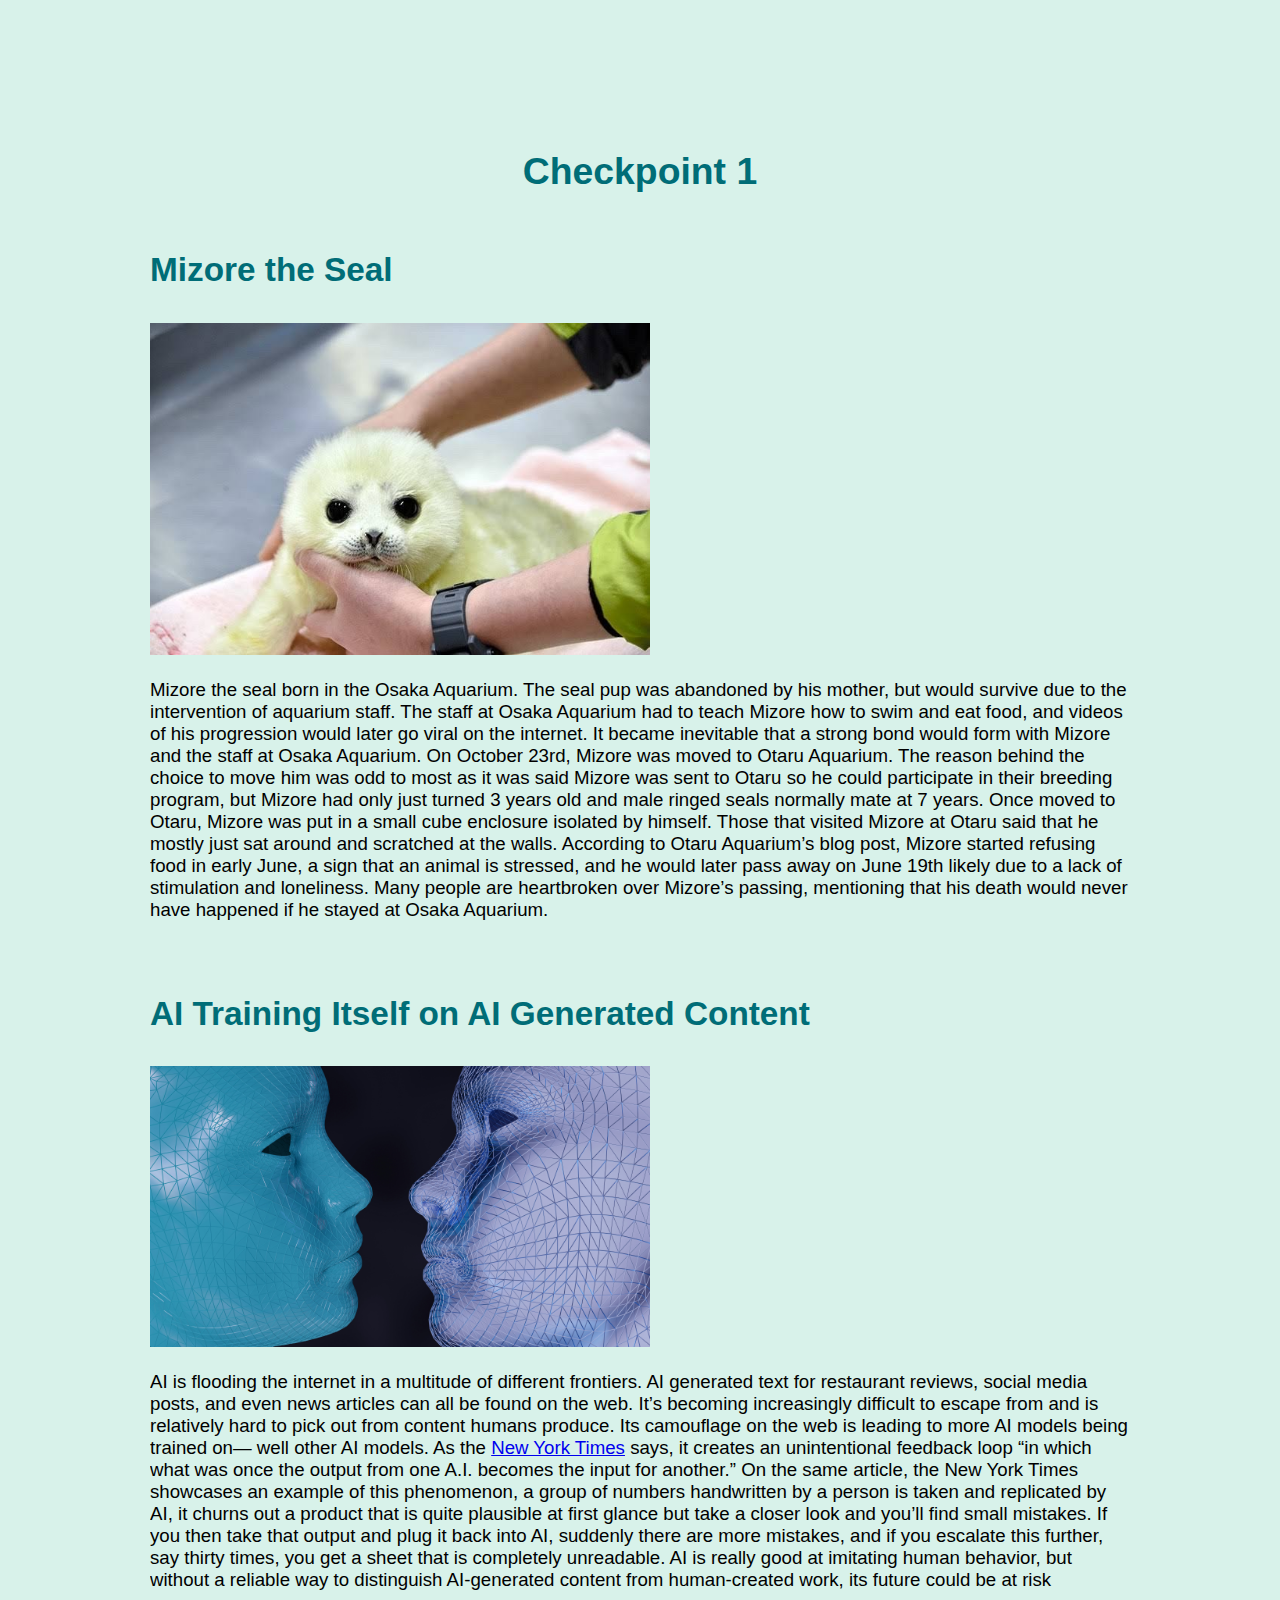
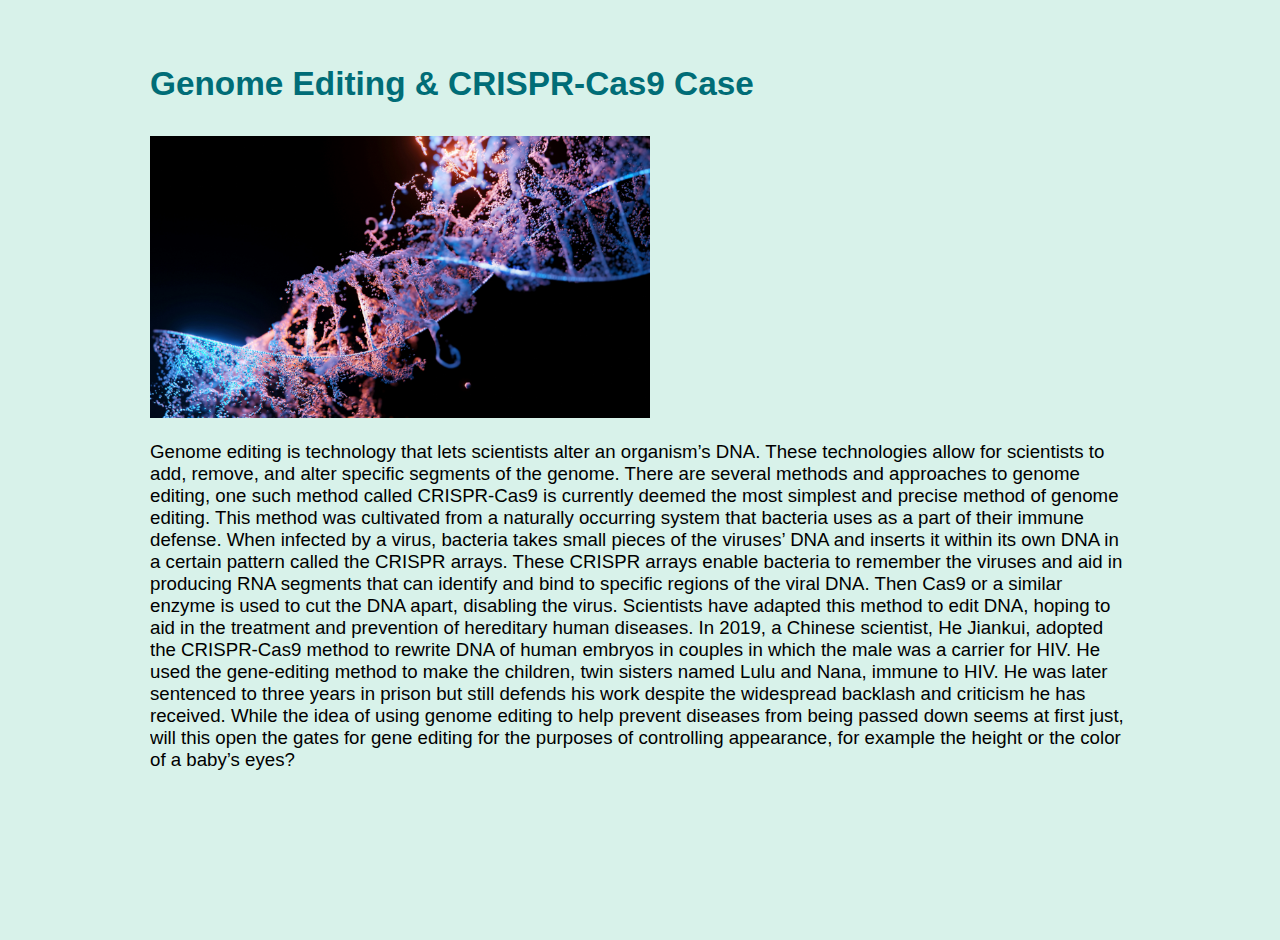
<file: checkpoint1/index.html>
<!DOCTYPE html>
<html>
<head>
	<meta charset="utf-8">
	<meta name="viewport" content="width=device-width, initial-scale=1">
	<title>Checkpoint 1</title>
	<link rel="stylesheet" type="text/css" href="checkpoint1style.css">
</head>
<body>
		<h1>Checkpoint 1</h1>
		<section id="stories" class="container">
		<h3>Mizore the Seal</h3>
		<img src="storyimages/mizore.jpg" alt="Baby ringed seal, Mizore">
			<p>Mizore the seal born in the Osaka Aquarium. The seal pup was abandoned by his mother, but would survive due to the intervention of aquarium staff. The staff at Osaka Aquarium had to teach Mizore how to swim and eat food, and videos of his progression would later go viral on the internet. It became inevitable that a strong bond would form with Mizore and the staff at Osaka Aquarium. On October 23rd, Mizore was moved to Otaru Aquarium. The reason behind the choice to move him was odd to most as it was said Mizore was sent to Otaru so he could participate in their breeding program, but Mizore had only just turned 3 years old and male ringed seals normally mate at 7 years. Once moved to Otaru, Mizore was put in a small cube enclosure isolated by himself. Those that visited Mizore at Otaru said that he mostly just sat around and scratched at the walls. According to Otaru Aquarium’s blog post, Mizore started refusing food in early June, a sign that an animal is stressed, and he would later pass away on June 19th likely due to a lack of stimulation and loneliness. Many people are heartbroken over Mizore’s passing, mentioning that his death would never have happened if he stayed at Osaka Aquarium. 
</p>
<br>
		<h3>AI Training Itself on AI Generated Content</h3>
		<img src="storyimages/ailearning.jpg" alt="Two artificial entities staring at the other.">
			<p>AI is flooding the internet in a multitude of different frontiers. AI generated text for restaurant reviews, social media posts, and even news articles can all be found on the web. It’s becoming increasingly difficult to escape from and is relatively hard to pick out from content humans produce. Its camouflage on the web is leading to more AI models being trained on— well other AI models. As the <a href="https://www.nytimes.com/interactive/2024/08/26/upshot/ai-synthetic-data.html" target="_blank">New York Times</a> says, it creates an unintentional feedback loop &ldquo;in which what was once the output from one A.I. becomes the input for another.&rdquo; On the same article, the New York Times showcases an example of this phenomenon, a group of numbers handwritten by a person is taken and replicated by AI, it churns out a product that is quite plausible at first glance but take a closer look and you’ll find small mistakes. If you then take that output and plug it back into AI, suddenly there are more mistakes, and if you escalate this further, say thirty times, you get a sheet that is completely unreadable. AI is really good at imitating human behavior, but without a reliable way to distinguish AI-generated content from human-created work, its future could be at risk
</p>
<br>
		<h3>Genome Editing & CRISPR-Cas9 Case</h3>
		<img src="storyimages/genomeediting.jpg" alt="A strand of DNA.">
			<p>Genome editing is technology that lets scientists alter an organism’s DNA. These technologies allow for scientists to add, remove, and alter specific segments of the genome. There are several methods and approaches to genome editing, one such method called CRISPR-Cas9 is currently deemed the most simplest and precise method of genome editing. This method was cultivated from a naturally occurring system that bacteria uses as a part of their immune defense. When infected by a virus, bacteria takes small pieces of the viruses’ DNA and inserts it within its own DNA in a certain pattern called the CRISPR arrays. These CRISPR arrays enable bacteria to remember the viruses and aid in producing RNA segments that can identify and bind to specific regions of the viral DNA. Then Cas9 or a similar enzyme is used to cut the DNA apart, disabling the virus. Scientists have adapted this method to edit DNA, hoping to aid in the treatment and prevention of hereditary human diseases. In 2019, a Chinese scientist, He Jiankui, adopted the CRISPR-Cas9 method to rewrite DNA of human embryos in couples in which the male was a carrier for HIV. He used the gene-editing method to make the children, twin sisters named Lulu and Nana, immune to HIV. He was later sentenced to three years in prison but still defends his work despite the widespread backlash and criticism he has received. While the idea of using genome editing to help prevent diseases from being passed down seems at first just, will this open the gates for gene editing for the purposes of controlling appearance, for example the height or the color of a baby’s eyes?</p>
	</section>
</body>
</html>
</file>
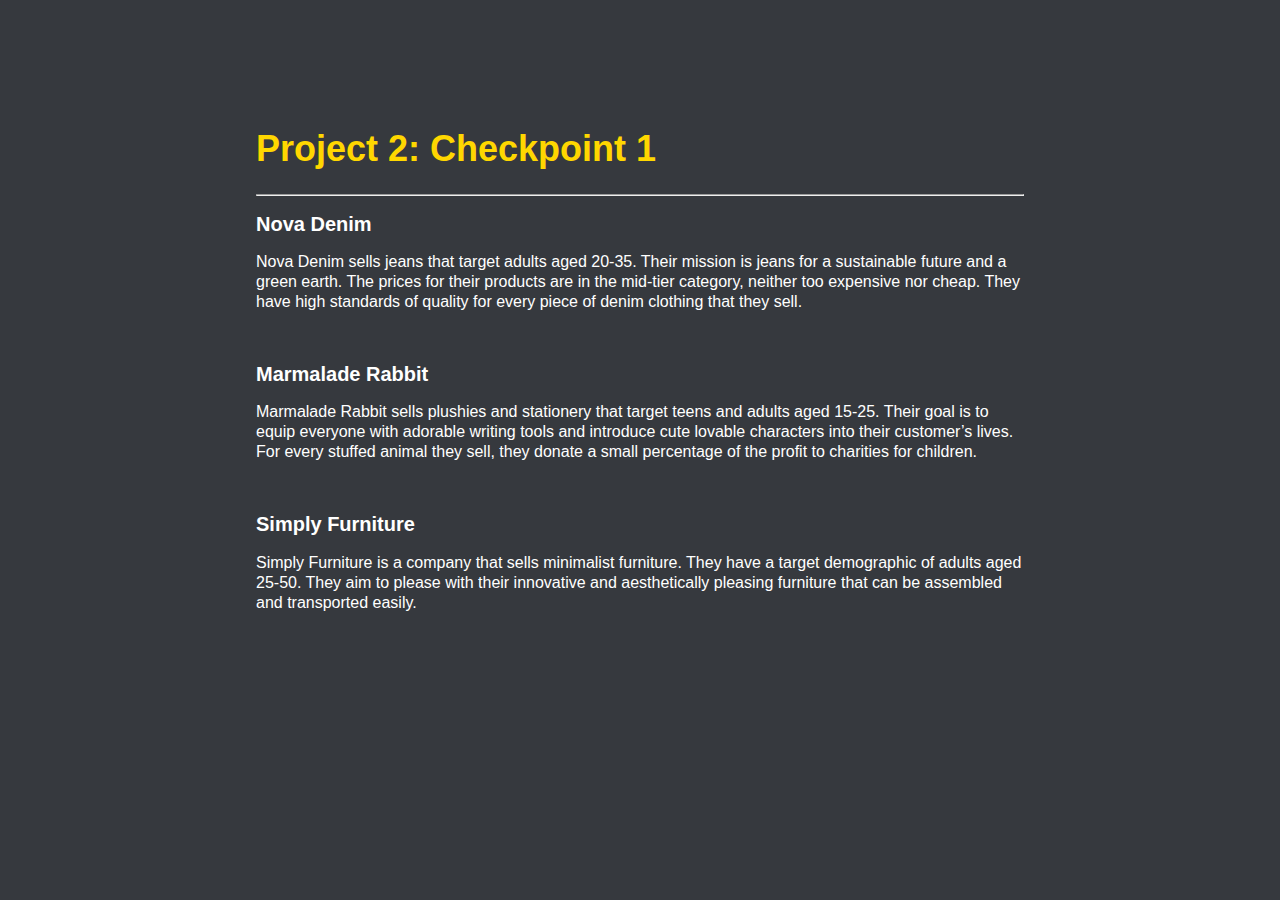
<file: p2ch1/index.html>
<!DOCTYPE html>
<html lang="en">
<head>
    <meta charset="UTF-8">
    <meta name="viewport" content="width=device-width, initial-scale=1.0">
    <title>Project 2 Checkpoint 1</title>
    <link rel="stylesheet" type="text/css" href="css/p2ch1.css">
</head>
<body>
    <h1>Project 2: Checkpoint 1</h1>
    <hr>
    <h2>Nova Denim</h2>
        <p>Nova Denim sells jeans that target adults aged 20-35. 
            Their mission is jeans for a sustainable future and a green earth. 
            The prices for their products are in the mid-tier category, neither too expensive nor cheap. 
            They have high standards of quality for every piece of denim clothing that they sell. </p>
            <br>
    <h2>Marmalade Rabbit</h2>
        <p>Marmalade Rabbit sells plushies and stationery that target teens and adults aged 15-25. 
            Their goal is to equip everyone with adorable writing tools and introduce cute lovable characters into their customer’s lives. 
            For every stuffed animal they sell, they donate a small percentage of the profit to charities for children. </p>
            <br>
    <h2>Simply Furniture</h2>
        <p>Simply Furniture is a company that sells minimalist furniture. 
            They have a target demographic of adults aged 25-50. 
            They aim to please with their innovative and aesthetically pleasing furniture that can be assembled and transported easily. </p>
</body>
</html>
</file>
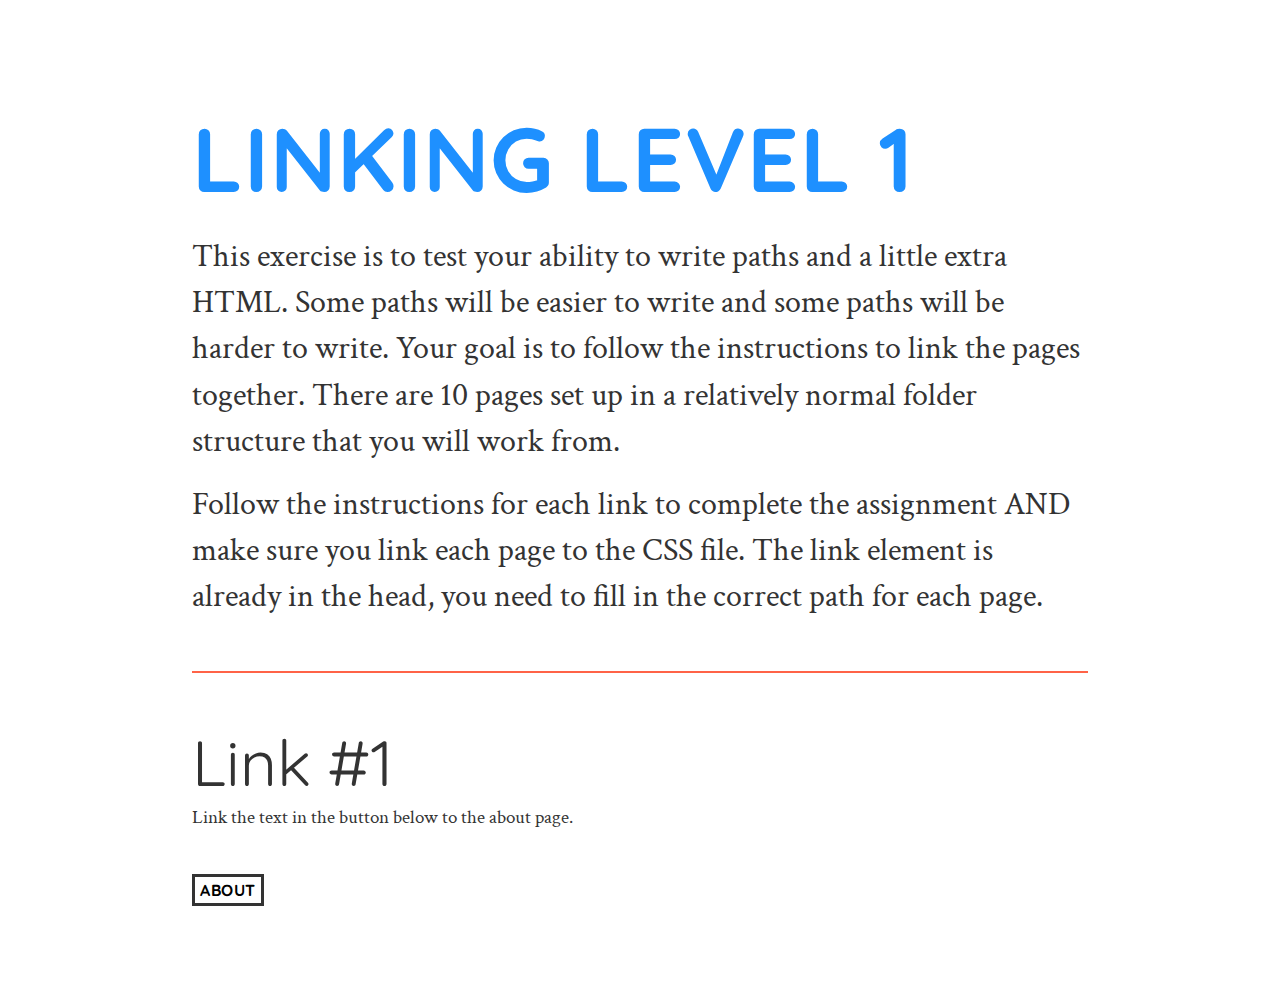
<file: e5/studio-level1/index.html>
<!DOCTYPE html>
<html>
  <head>
    <meta charset="utf-8">
    <meta name="viewport" content="width=device-width, initial-scale=1">
    <title>Week 4</title>
    <link rel="preconnect" href="https://fonts.gstatic.com">
    <link href="https://fonts.googleapis.com/css2?family=Crimson+Text:ital@0;1&family=Quicksand:wght@300;400;700&display=swap" rel="stylesheet">
    <link rel="stylesheet" href="css/main.css">
  </head>
  <body>
    <main>
      <h1>Linking Level 1</h1>
      <p class="large-text">This exercise is to test your ability to write paths and a little extra HTML. Some paths will be easier to write and some paths will be harder to write. Your goal is to follow the instructions to link the pages together. There are 10 pages set up in a relatively normal folder structure that you will work from.</p>
      <p class="large-text">Follow the instructions for each link to complete the assignment AND make sure you link each page to the CSS file. The link element is already in the head, you need to fill in the correct path for each page.</p>
      <hr>
      <h2>Link #1</h2>
      <p>Link the text in the button below to the about page.</p>
      <button><a href="about/index.html"><h6>About</h6></a></button>
    </main>
  </body>
</html>
</file>
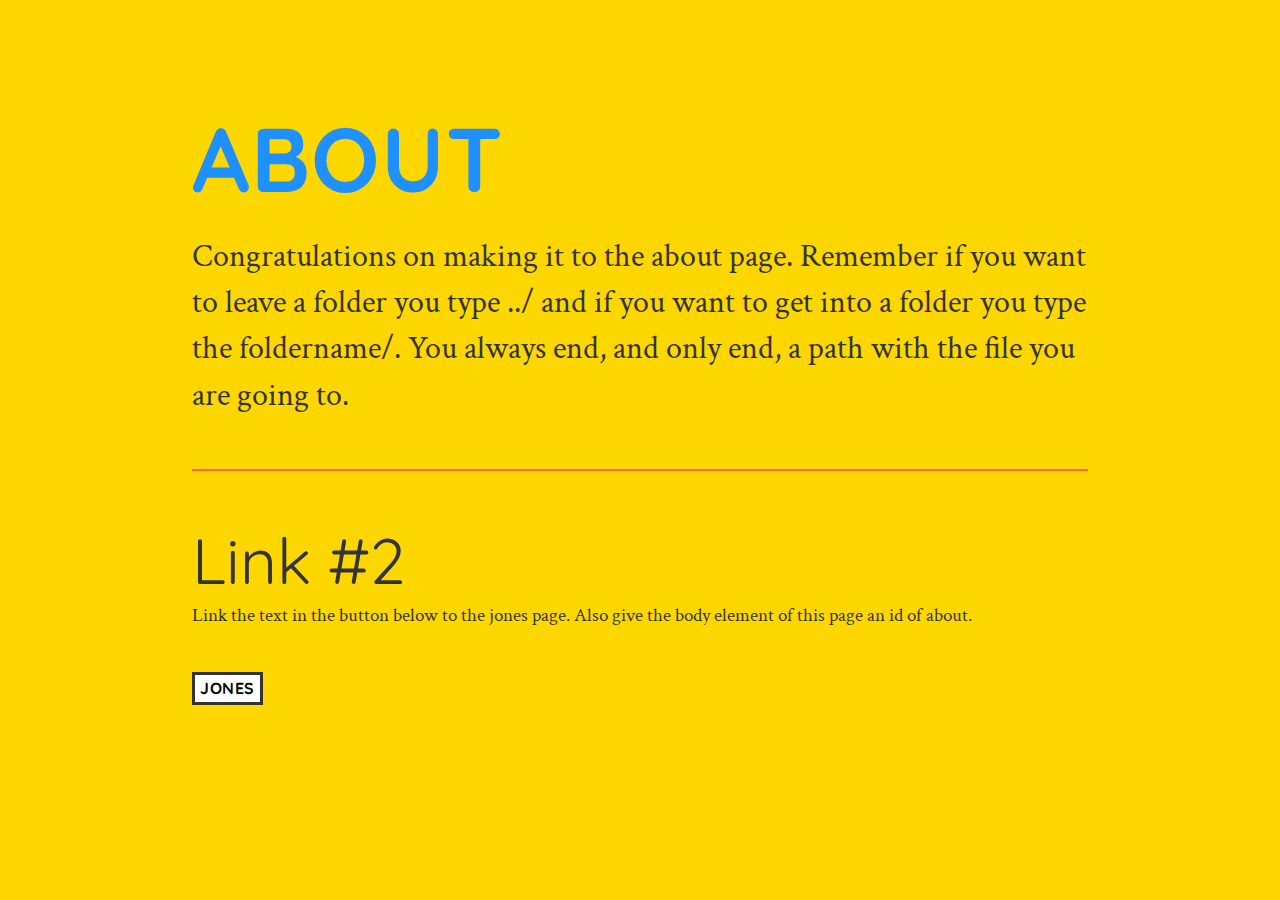
<file: e5/studio-level1/about/index.html>
<!DOCTYPE html>
<html>
  <head>
    <meta charset="utf-8">
    <meta name="viewport" content="width=device-width, initial-scale=1">
    <title>Week 4</title>
    <link rel="preconnect" href="https://fonts.gstatic.com">
    <link href="https://fonts.googleapis.com/css2?family=Crimson+Text:ital@0;1&family=Quicksand:wght@300;400;700&display=swap" rel="stylesheet">
    <link rel="stylesheet" href="../css/main.css">
  </head>
  <body id="about">
    <main>
      <h1>About</h1>
      <p class="large-text">Congratulations on making it to the about page. Remember if you want to leave a folder you type ../ and if you want to get into a folder you type the foldername/. You always end, and only end, a path with the file you are going to.</p>
      <hr>
      <h2>Link #2</h2>
      <p>Link the text in the button below to the jones page. Also give the body element of this page an id of about.</p>
      <button><h6><a href="bios/jones/index.html">Jones</a></h6></button>
    </main>
  </body>
</html>
</file>
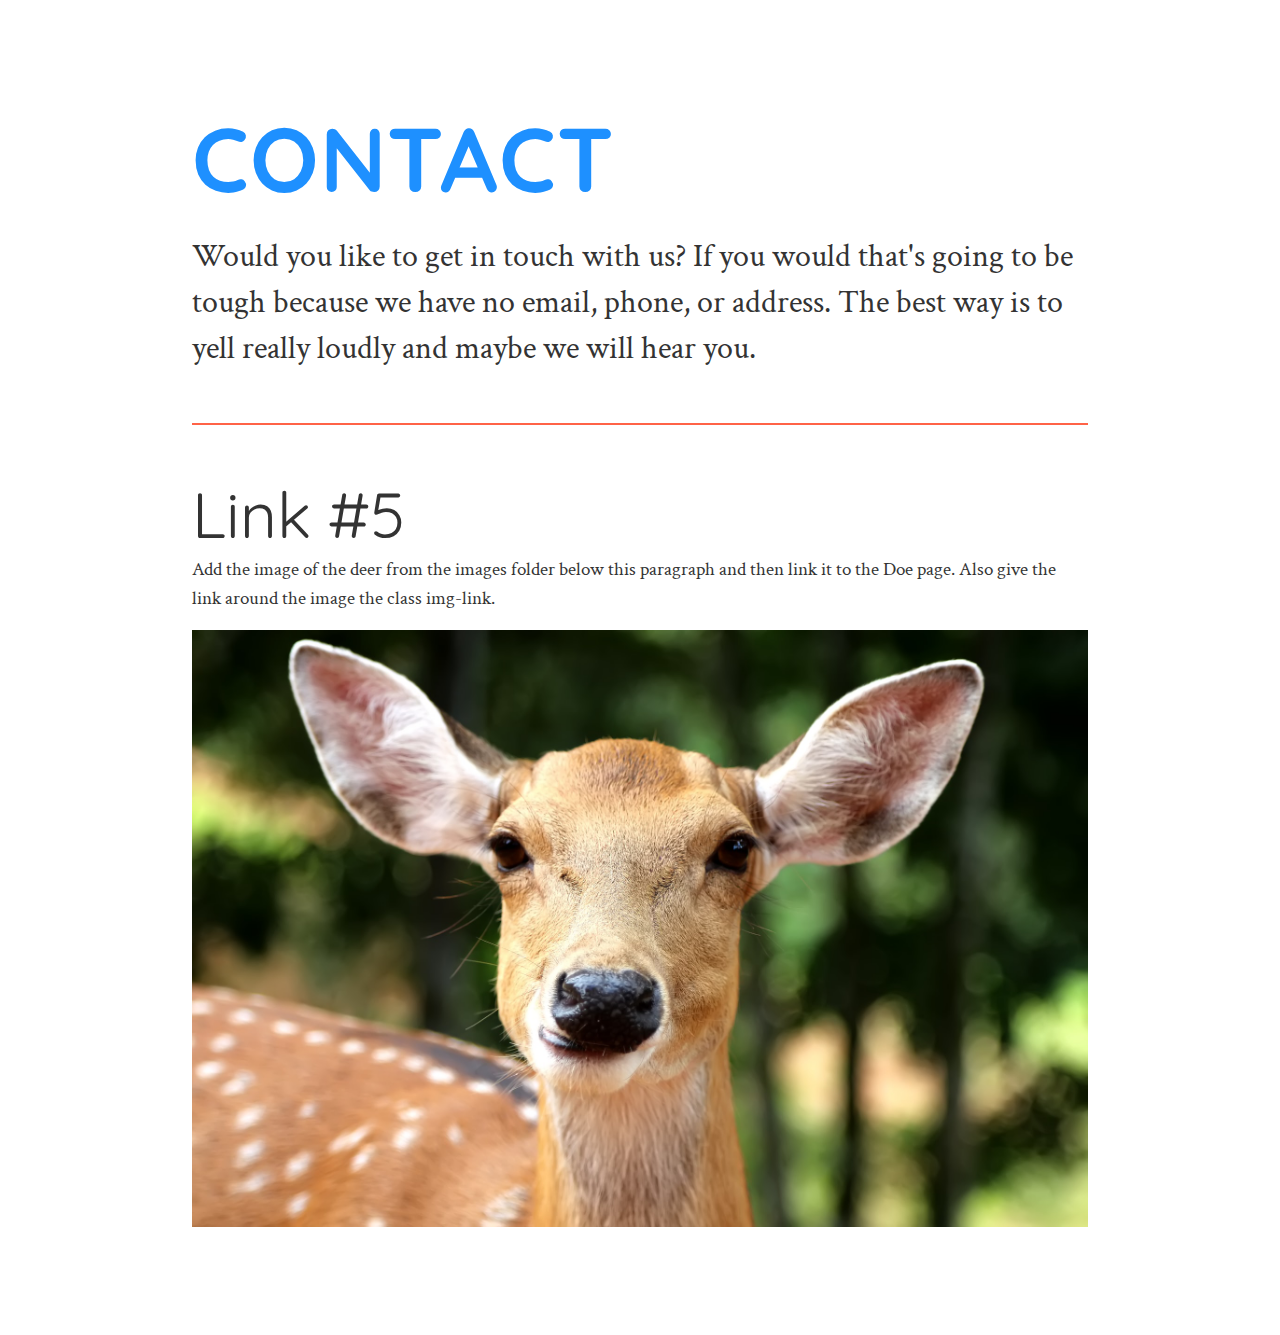
<file: e5/studio-level1/contact/index.html>
<!DOCTYPE html>
<html>
  <head>
    <meta charset="utf-8">
    <meta name="viewport" content="width=device-width, initial-scale=1">
    <title>Week 4</title>
    <link rel="preconnect" href="https://fonts.gstatic.com">
    <link href="https://fonts.googleapis.com/css2?family=Crimson+Text:ital@0;1&family=Quicksand:wght@300;400;700&display=swap" rel="stylesheet">
    <link rel="stylesheet" href="../css/main.css">
  </head>
  <body>
    <main>
      <h1>Contact</h1>
      <p class="large-text">Would you like to get in touch with us? If you would that's going to be tough because we have no email, phone, or address. The best way is to yell really loudly and maybe we will hear you.</p>
      <hr>
      <h2>Link #5</h2>
      <p>Add the image of the deer from the images folder below this paragraph and then link it to the Doe page. Also give the link around the image the class img-link.</p>
      <a href="../about/bios/doe/index.html" class="img-link"><img src="../images/deer-portrait.jpg"></a>
    </main>
  </body>
</html>
</file>
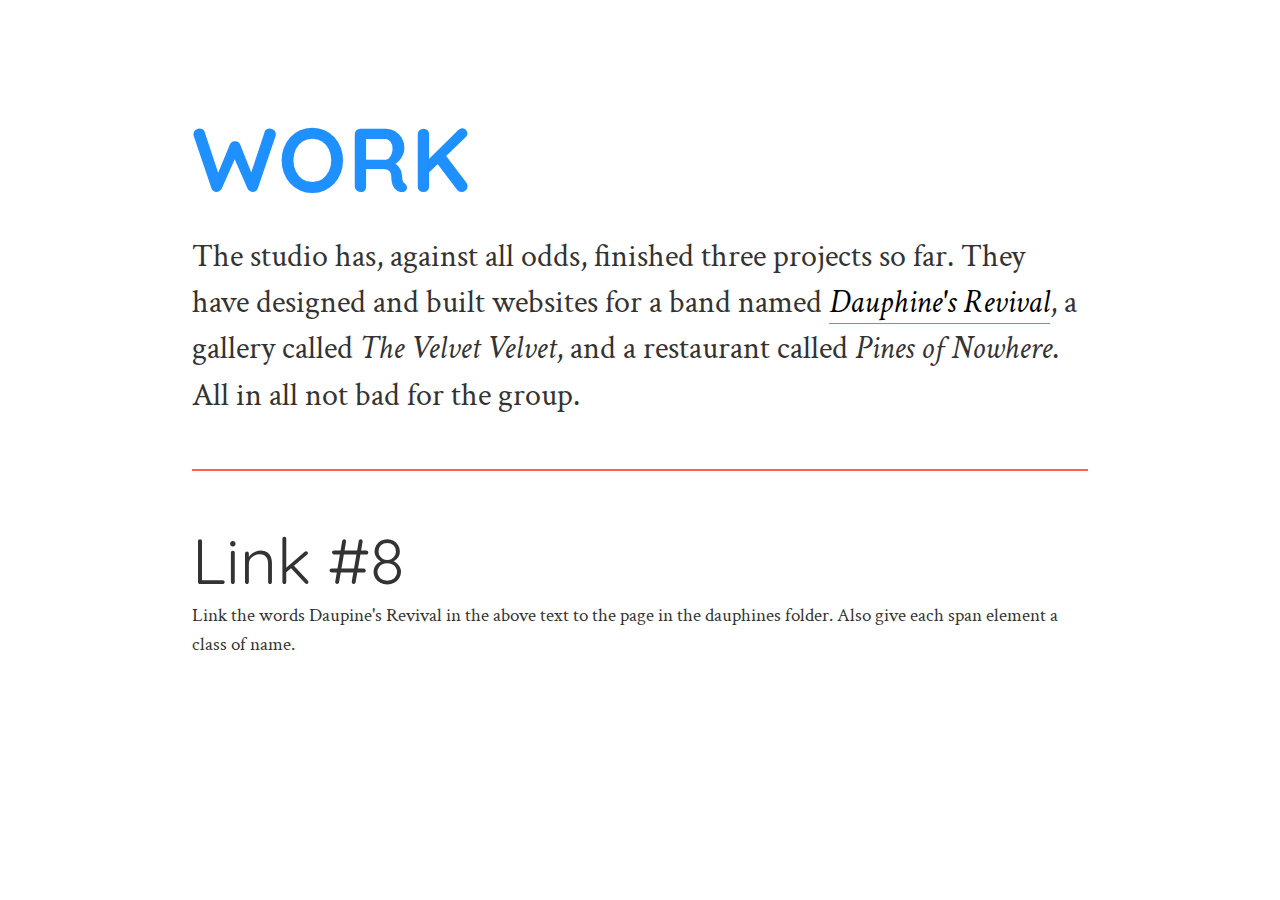
<file: e5/studio-level1/work/index.html>
<!DOCTYPE html>
<html>
  <head>
    <meta charset="utf-8">
    <meta name="viewport" content="width=device-width, initial-scale=1">
    <title>Week 4</title>
    <link rel="preconnect" href="https://fonts.gstatic.com">
    <link href="https://fonts.googleapis.com/css2?family=Crimson+Text:ital@0;1&family=Quicksand:wght@300;400;700&display=swap" rel="stylesheet">
    <link rel="stylesheet" href="../css/main.css">
  </head>
  <body>
    <main>
      <h1>Work</h1>
      <p class="large-text">The studio has, against all odds, finished three projects so far. They have designed and built websites for a band named <a href="dauphines/index.html"><span class="name">Dauphine's Revival</span></a>, a gallery called <span class="name">The Velvet Velvet</span>, and a restaurant called <span class="name">Pines of Nowhere</span>. All in all not bad for the group.</p>
      <hr>
      <h2>Link #8</h2>
      <p>Link the words Daupine's Revival in the above text to the page in the dauphines folder. Also give each span element a class of name.</p>
    </main>
  </body>
</html>
</file>
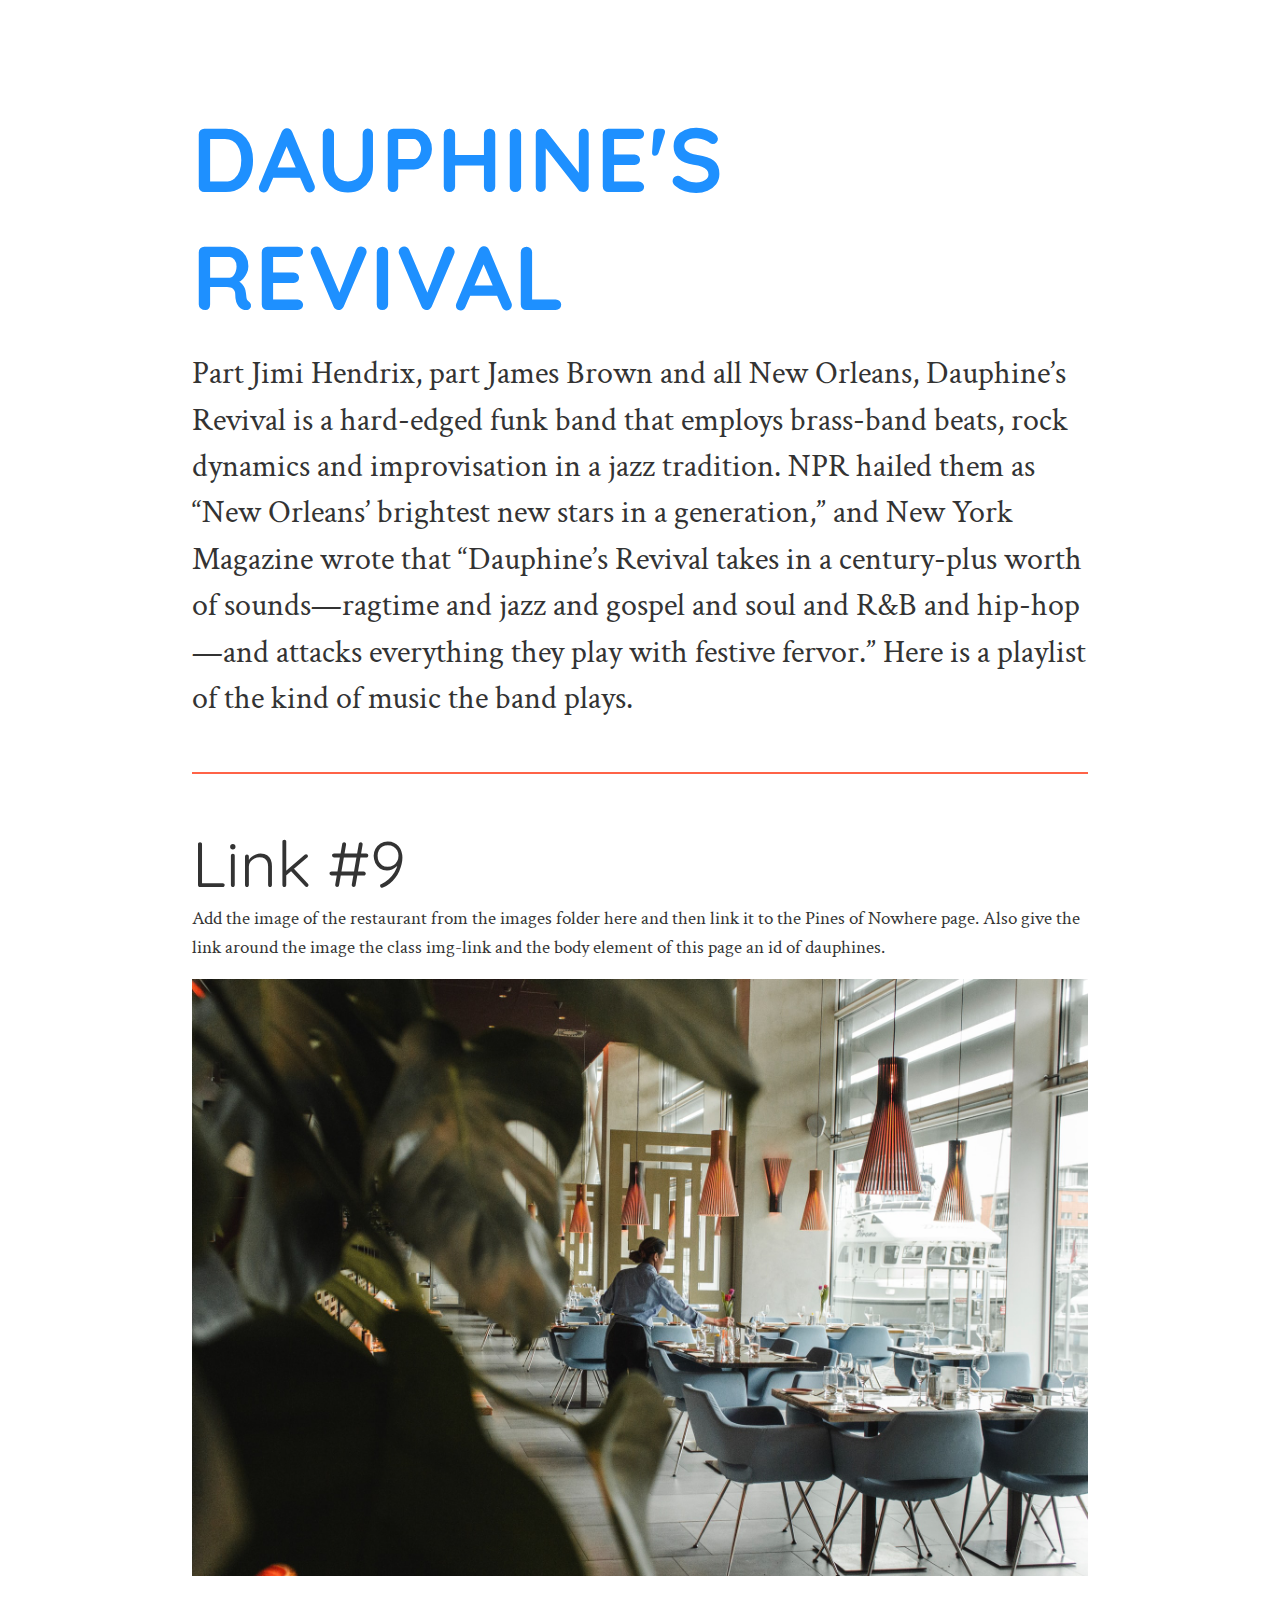
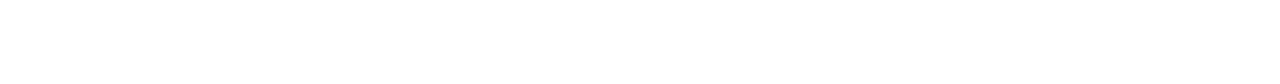
<file: e5/studio-level1/work/dauphines/index.html>
<!DOCTYPE html>
<html>
  <head>
    <meta charset="utf-8">
    <meta name="viewport" content="width=device-width, initial-scale=1">
    <title>Week 4</title>
    <link rel="preconnect" href="https://fonts.gstatic.com">
    <link href="https://fonts.googleapis.com/css2?family=Crimson+Text:ital@0;1&family=Quicksand:wght@300;400;700&display=swap" rel="stylesheet">
    <link rel="stylesheet" href="../../css/main.css">
  </head>
  <body id="dauphines">
    <main>
      <h1>Dauphine's Revival</h1>
      <p class="large-text">Part Jimi Hendrix, part James Brown and all New Orleans, Dauphine’s Revival is a hard-edged funk band that employs brass-band beats, rock dynamics and improvisation in a jazz tradition. NPR hailed them as “New Orleans’ brightest new stars in a generation,” and New York Magazine wrote that “Dauphine’s Revival takes in a century-plus worth of sounds—ragtime and jazz and gospel and soul and R&B and hip-hop—and attacks everything they play with festive fervor.” Here is a playlist of the kind of music the band plays.</p>
      <hr>
      <h2>Link #9</h2>
      <p>Add the image of the restaurant from the images folder here and then link it to the Pines of Nowhere page. Also give the link around the image the class img-link and the body element of this page an id of dauphines.</p>
      <a href="../pines/index.html" class="img-link"><img src="../../images/restaurant.jpg"></a>
    </main>
  </body>
</html>
</file>
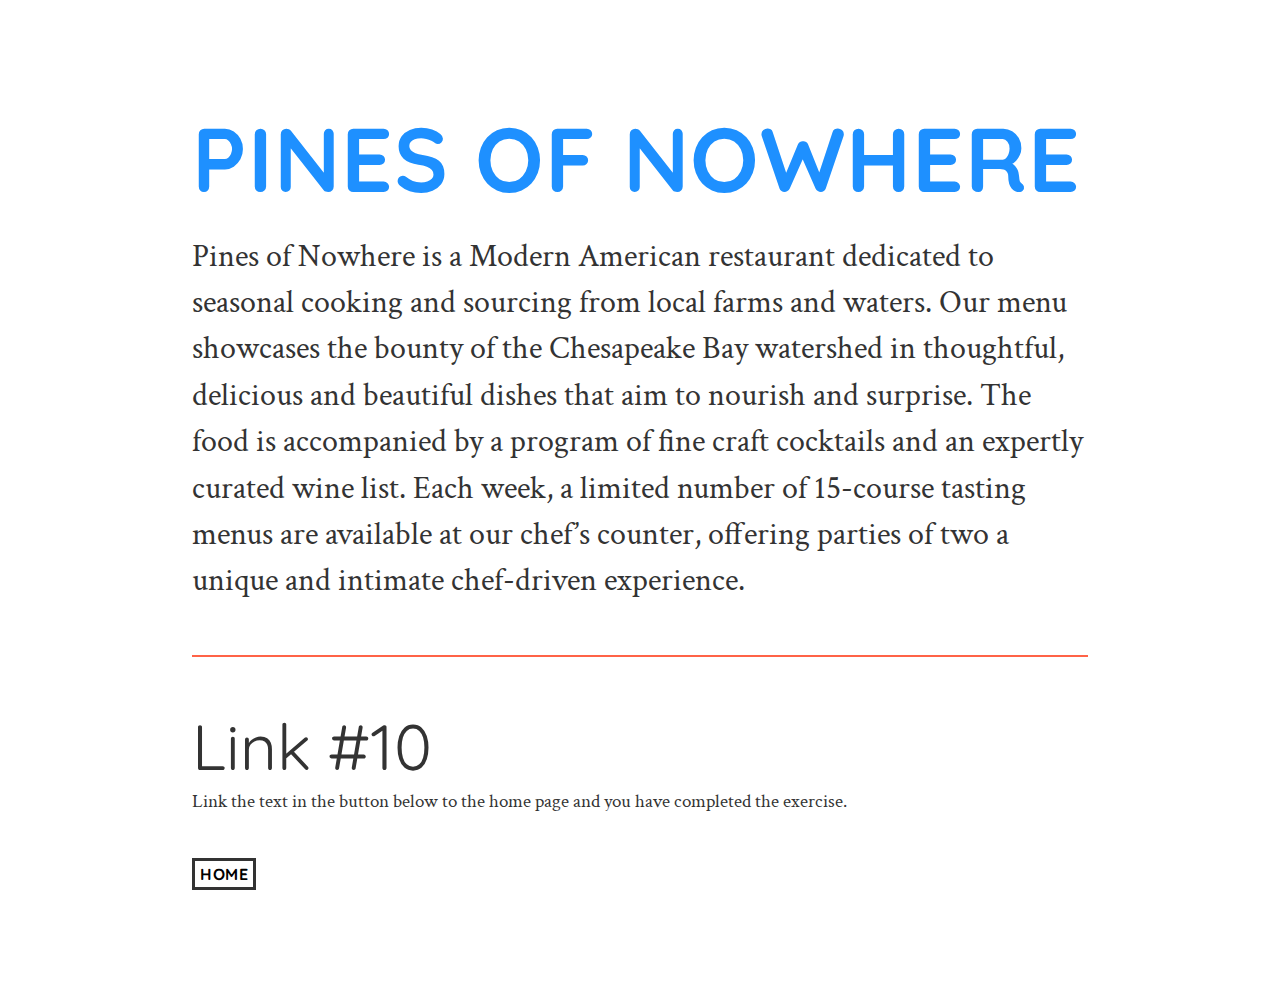
<file: e5/studio-level1/work/pines/index.html>
<!DOCTYPE html>
<html>
  <head>
    <meta charset="utf-8">
    <meta name="viewport" content="width=device-width, initial-scale=1">
    <title>Week 4</title>
    <link rel="preconnect" href="https://fonts.gstatic.com">
    <link href="https://fonts.googleapis.com/css2?family=Crimson+Text:ital@0;1&family=Quicksand:wght@300;400;700&display=swap" rel="stylesheet">
    <link rel="stylesheet" href="../../css/main.css">
  </head>
  <body>
    <main>
      <h1>Pines of Nowhere</h1>
      <p class="large-text">Pines of Nowhere is a Modern American restaurant dedicated to seasonal cooking and sourcing from local farms and waters. Our menu showcases the bounty of the Chesapeake Bay watershed in thoughtful, delicious and beautiful dishes that aim to nourish and surprise. The food is accompanied by a program of fine craft cocktails and an expertly curated wine list. Each week, a limited number of 15-course tasting menus are available at our chef’s counter, offering parties of two a unique and intimate chef-driven experience.</p>
      <hr>
      <h2>Link #10</h2>
      <p>Link the text in the button below to the home page and you have completed the exercise.</p>
      <button><a href="../../index.html"><h6>Home</h6></button></a>
    </main>
  </body>
</html>
</file>
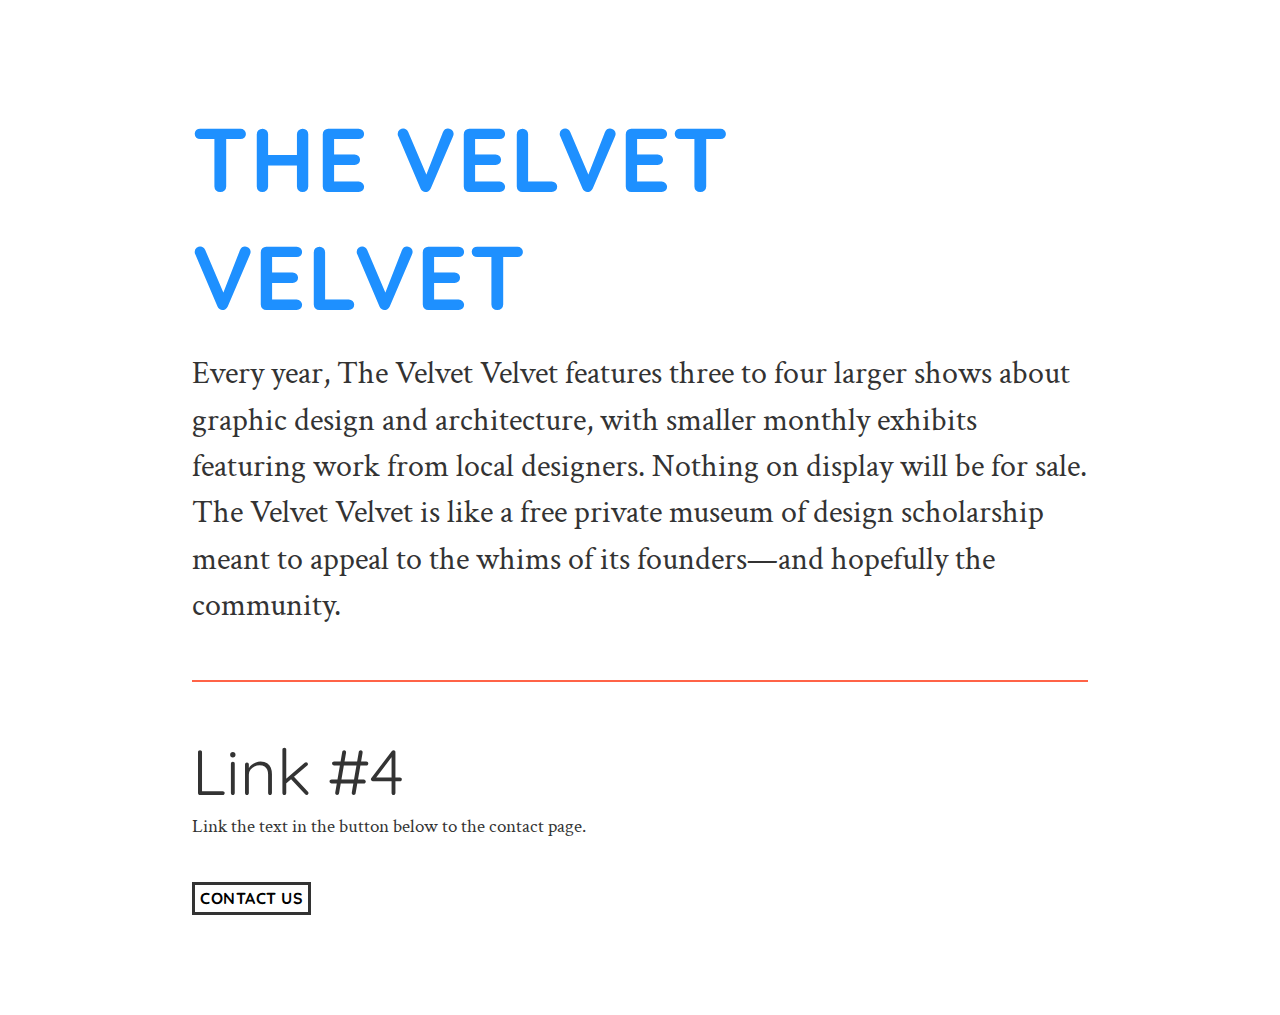
<file: e5/studio-level1/work/velvet/index.html>
<!DOCTYPE html>
<html>
  <head>
    <meta charset="utf-8">
    <meta name="viewport" content="width=device-width, initial-scale=1">
    <title>Week 4</title>
    <link rel="preconnect" href="https://fonts.gstatic.com">
    <link href="https://fonts.googleapis.com/css2?family=Crimson+Text:ital@0;1&family=Quicksand:wght@300;400;700&display=swap" rel="stylesheet">
    <link rel="stylesheet" href="../../css/main.css">
  </head>
  <body>
    <main>
      <h1>The Velvet Velvet</h1>
      <p class="large-text">Every year, The Velvet Velvet features three to four larger shows about graphic design and architecture, with smaller monthly exhibits featuring work from local designers. Nothing on display will be for sale. The Velvet Velvet is like a free private museum of design scholarship meant to appeal to the whims of its founders—and hopefully the community.</p>
      <hr>
      <h2>Link #4</h2>
      <p>Link the text in the button below to the contact page.</p>
      <button><h6><a href="../../contact/index.html">Contact Us</a></h6></button>
    </main>
  </body>
</html>
</file>
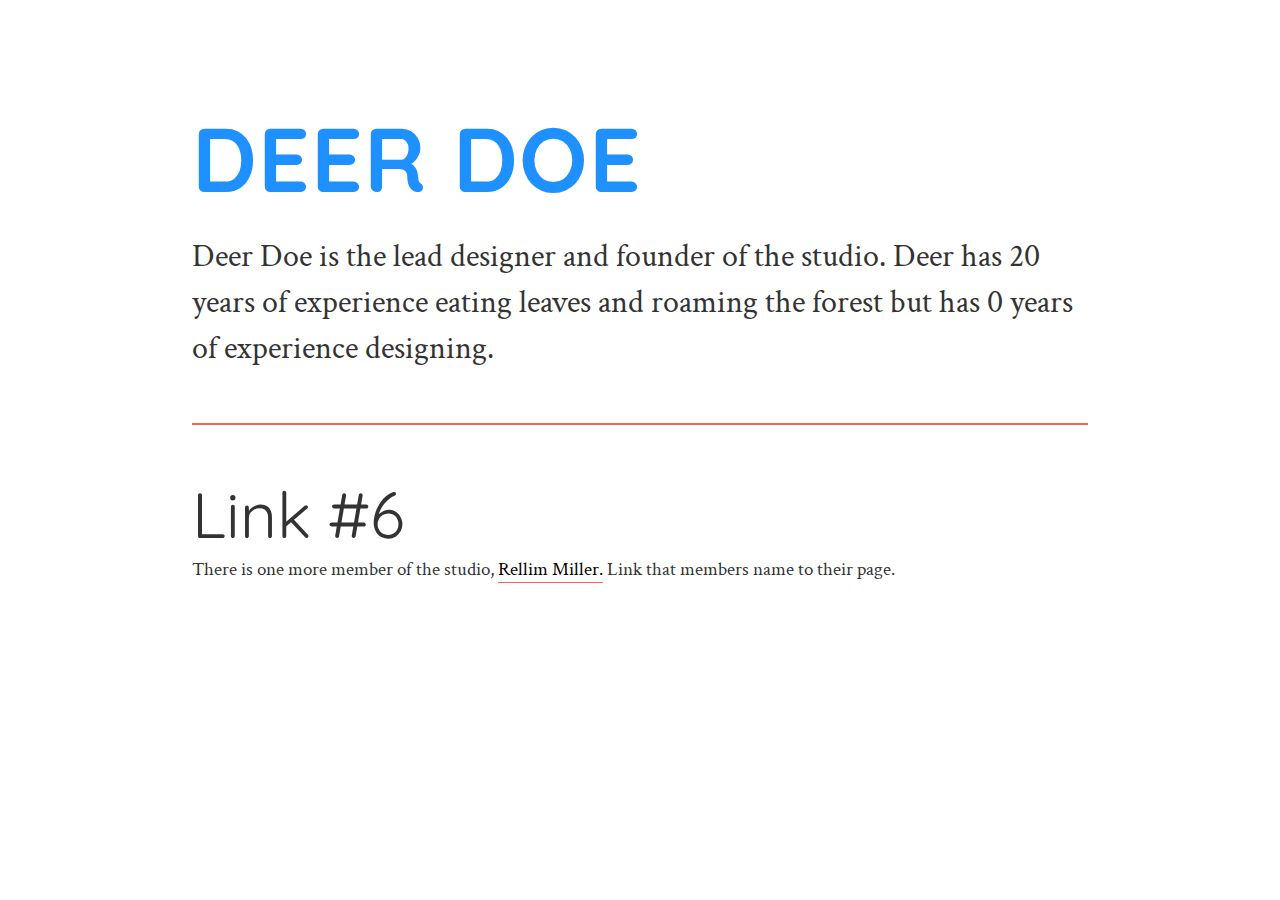
<file: e5/studio-level1/about/bios/doe/index.html>
<!DOCTYPE html>
<html>
  <head>
    <meta charset="utf-8">
    <meta name="viewport" content="width=device-width, initial-scale=1">
    <title>Week 4</title>
    <link rel="preconnect" href="https://fonts.gstatic.com">
    <link href="https://fonts.googleapis.com/css2?family=Crimson+Text:ital@0;1&family=Quicksand:wght@300;400;700&display=swap" rel="stylesheet">
    <link rel="stylesheet" href="../../../css/main.css">
  </head>
  <body>
    <main>
      <h1>Deer Doe</h1>
      <p class="large-text">Deer Doe is the lead designer and founder of the studio. Deer has 20 years of experience eating leaves and roaming the forest but has 0 years of experience designing.</p>
      <hr>
      <h2>Link #6</h2>
      <p>There is one more member of the studio, <a href="../miller/index.html"> Rellim Miller.</a> Link that members name to their page.</p>
    </main>
  </body>
</html>
</file>
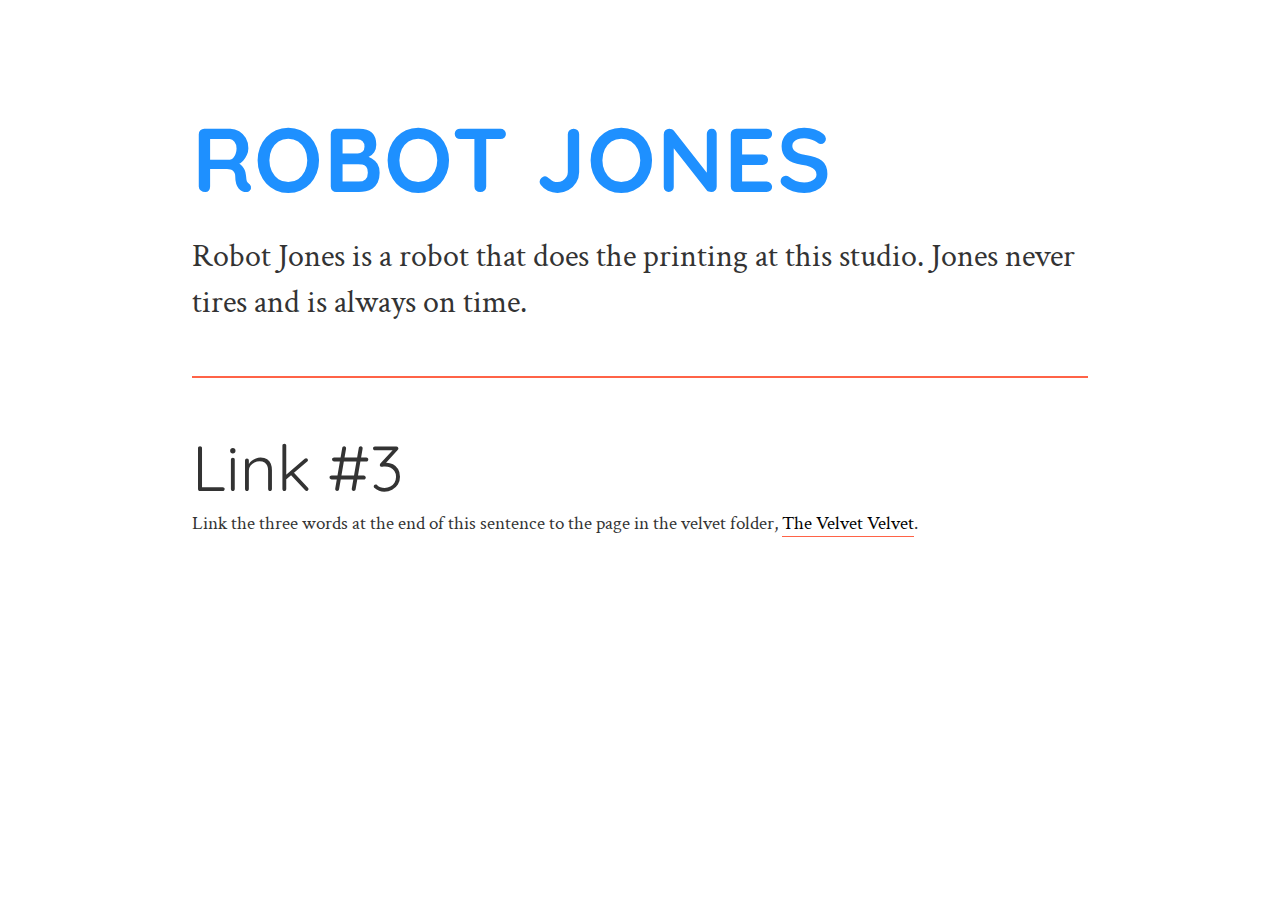
<file: e5/studio-level1/about/bios/jones/index.html>
<!DOCTYPE html>
<html>
  <head>
    <meta charset="utf-8">
    <meta name="viewport" content="width=device-width, initial-scale=1">
    <title>Week 4</title>
    <link rel="preconnect" href="https://fonts.gstatic.com">
    <link href="https://fonts.googleapis.com/css2?family=Crimson+Text:ital@0;1&family=Quicksand:wght@300;400;700&display=swap" rel="stylesheet">
    <link rel="stylesheet" href="../../../css/main.css">
  </head>
  <body>
    <main>
      <h1>Robot Jones</h1>
      <p class="large-text">Robot Jones is a robot that does the printing at this studio. Jones never tires and is always on time.</p>
      <hr>
      <h2>Link #3</h2>
      <p>Link the three words at the end of this sentence to the page in the velvet folder, <a href="../../../work/velvet/index.html"> The Velvet Velvet</a>.</p>
    </main>
  </body>
</html>
</file>
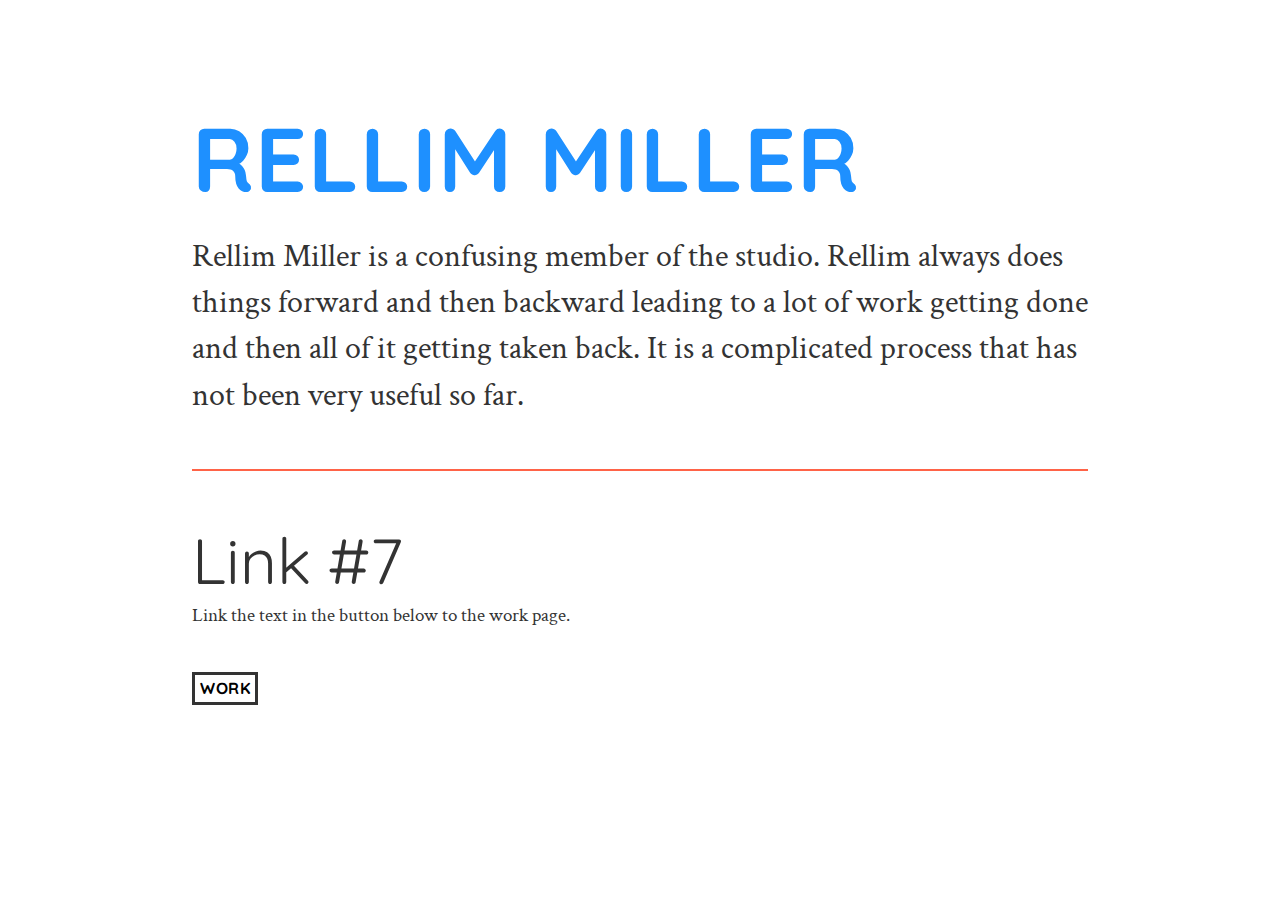
<file: e5/studio-level1/about/bios/miller/index.html>
<!DOCTYPE html>
<html>
  <head>
    <meta charset="utf-8">
    <meta name="viewport" content="width=device-width, initial-scale=1">
    <title>Week 4</title>
    <link rel="preconnect" href="https://fonts.gstatic.com">
    <link href="https://fonts.googleapis.com/css2?family=Crimson+Text:ital@0;1&family=Quicksand:wght@300;400;700&display=swap" rel="stylesheet">
    <link rel="stylesheet" href="../../../css/main.css">
  </head>
  <body>
    <main>
      <h1>Rellim Miller</h1>
      <p class="large-text">Rellim Miller is a confusing member of the studio. Rellim always does things forward and then backward leading to a lot of work getting done and then all of it getting taken back. It is a complicated process that has not been very useful so far.</p>
      <hr>
      <h2>Link #7</h2>
      <p>Link the text in the button below to the work page.</p>
      <button><a href="../../../work/index.html"><h6>Work</h6></a></button>
    </main>
  </body>
</html>
</file>
<file: checkpoint1/checkpoint1style.css>
@charset "UTF-8";
header{
	background-color:#25428d;
	padding:20px;
}
h1 {
	text-align:center;
	font-family:arial;
	color: #006d77;
}
h3{
	color:#006d77;
	font-size: 25pt;
}
body {
	text-align:left;
	font-size:14pt;
	font-family:arial;
	background-color: #d8f2ea;
	margin:150px;
	line-height:auto;
}
img{
	width:500px;
	height:100;
	object-fit:cover;
}
.container{
	width:100%;
	margin:auto;
	overflow:hidden;
}
</file>
<file: p2ch1/css/p2ch1.css>
@charset "UTF-8";
body {
    margin: 10% 20% 10% 20%;
    background-color: #36393e;
}
h1 {
    font-family: Arial, Helvetica, sans-serif;
    color:gold;
    font-size: 36px;
}
h2 {
    font-family:Arial, Helvetica, sans-serif;
    color: white;
    font-size: 20px;
}
p {
    font-family: Arial, Helvetica, sans-serif;
    color: white;
    font-size: 16px;
    line-height: 20px;
}
</file>
<file: e5/studio-level1/css/main.css>
/* layout styles */
body {
  margin: 0;
  font-size: 16px;
  font-family: 'Crimson Text', serif;
  font-weight: 400;
  line-height: 1.5;
  color: #333333;
}
main {
  width: 70vw;
  margin: 100px auto;
}
hr {
  margin: 50px 0 25px;
  border: none;
  border-bottom: 2px solid tomato;
}
#about {
  background-color: #ffd700;
}

/* image styles */
img {
  max-width: 100%;
}

/* type styles */
h1, h2, h3, h4, h5, h6 {
  margin: 3rem 0 1rem;
  font-family: 'Quicksand', sans-serif;
  font-weight: 400;
  line-height: 1.3;
}
h1 {
  margin-top: 0;
  font-size: 5.653rem;
  font-weight: 700;
  text-transform: uppercase;
  letter-spacing: 1px;
  color: dodgerblue;
}
h2 {
  font-size: 3.998rem;
  margin-bottom: 0;
}
h3 {
  font-size: 2.827rem;
}
h4 {
  font-size: 1.999rem;
}
h5 {
  font-size: 1.414rem;
}
h6 {
  margin: 0;
  font-size: 1rem;
  text-transform: uppercase;
  font-weight: 700;
  letter-spacing: .5px;
}
p {
  font-size: 1.2rem;
  margin: 0 0 1rem;
}
.large-text {
  font-size: 2rem;
  line-height: 1.45;
}
.name {
  font-style: italic;
}
/* link styles */
a, a:link, a:visited, a:active {
  color: black;
  text-decoration: none;
  border-bottom: 1px solid tomato;
}
a:hover {
  color: tomato;
}
a.img-link , a.img-link:link , a.img-link:visited , a.img-link:active  {
  border: none;
}

/* button styles */
button {
  outline: none;
  border: 3px solid #333333;
  margin: 25px 0 0;
  padding: 3px 5px;
  background-color: white;
  transition: background-color ease 1s;
}
button:hover {
  background-color: tomato;
}
button a, button a:link, button a:visited, button a:active {
  border: none;
}
button a:hover {
  color: black;
}

/* media queries */
@media only screen and (max-width: 800px) {
  body {
    background-color: #333333;
    color: #dddddd;
  }
  #dauphines {
    background-color: dodgerblue;
  }
  h1 {
    font-size: 2.65rem;
    color: #dddddd;
  }
  h2 {
    font-size: 2rem;
  }
  .large-text {
    font-size: 1.5rem;
  }
}
</file>
